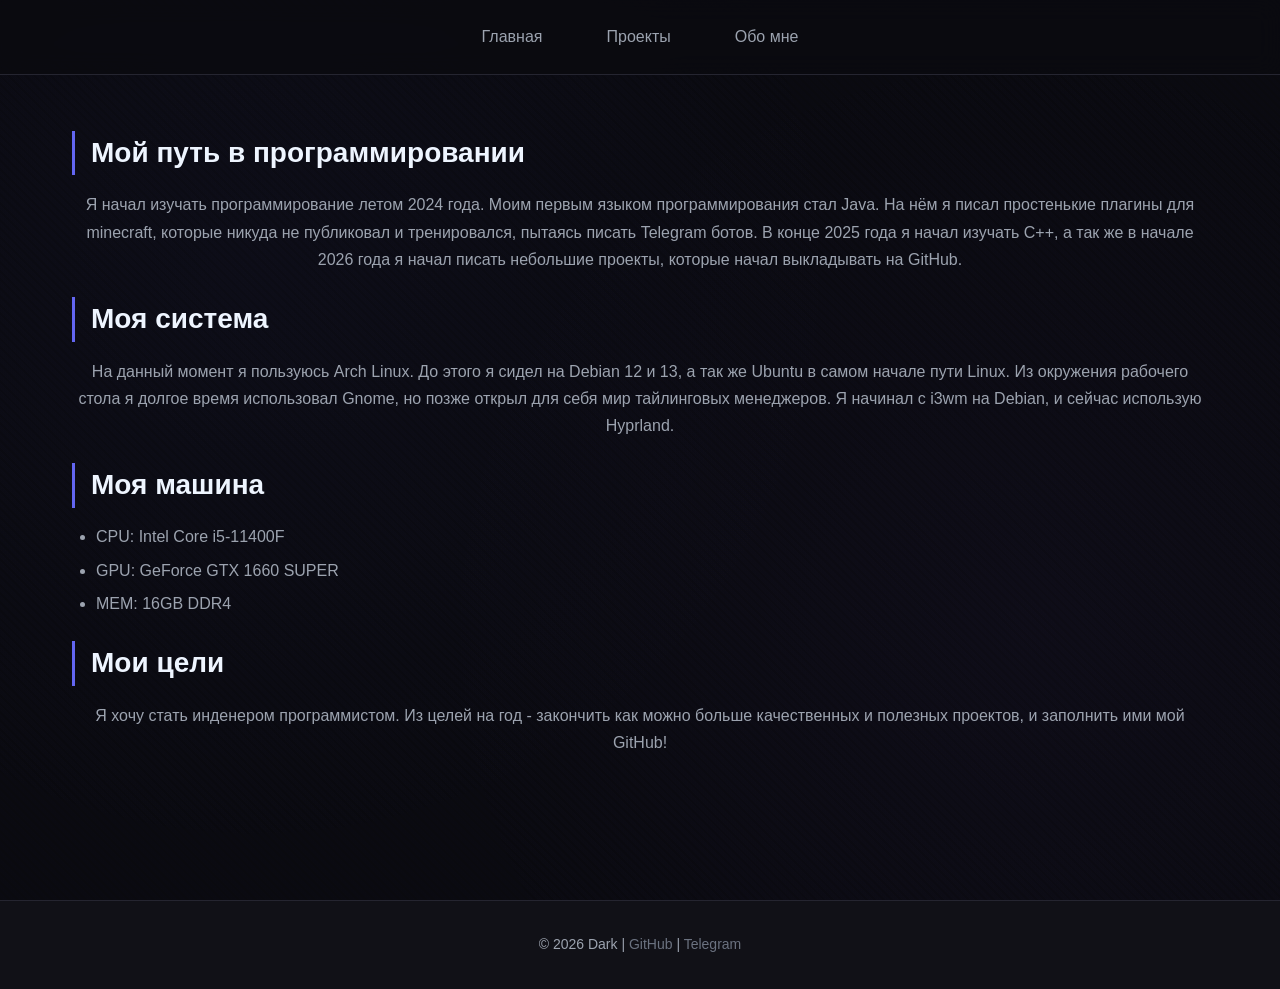
<file: about/index.html>
<!DOCTYPE html>
<html lang="ru">
<head>
  <meta charset="UTF-8">
  <meta name="viewport" content="width=device-width, initial-scale=1.0">
  <title>Dark – Portfolio</title>
  <link rel="stylesheet" href="/style.css">
</head>
<body>
  <header>
    <nav>
      <a href="/">Главная</a>
      <a href="/">Проекты</a>
      <a href="/about/">Обо мне</a>
    </nav>
  </header>

  <main>
    <section>
        <h2>Мой путь в программировании</h2>
        <p>
            Я начал изучать программирование летом 2024 года. Моим первым языком программирования стал Java.
            На нём я писал простенькие плагины для minecraft, которые никуда не публиковал и тренировался, пытаясь писать Telegram ботов.
            В конце 2025 года я начал изучать C++, а так же в начале 2026 года я начал писать небольшие проекты, которые начал выкладывать на GitHub.
        </p>
        <h2>Моя система</h2>
        <p>
            На данный момент я пользуюсь Arch Linux. До этого я сидел на Debian 12 и 13, а так же Ubuntu в самом начале пути Linux.
            Из окружения рабочего стола я долгое время использовал Gnome, но позже открыл для себя мир тайлинговых менеджеров.
            Я начинал с i3wm на Debian, и сейчас использую Hyprland.
        </p>
        <h2>Моя машина</h2>
        <ul>
            <li>CPU: Intel Core i5-11400F</li>
            <li>GPU: GeForce GTX 1660 SUPER</li>
            <li>MEM: 16GB DDR4</li>
        </ul>
        <h2>Мои цели</h2>
        <p>
            Я хочу стать инденером программистом. Из целей на год - закончить как можно больше качественных и полезных проектов, и заполнить ими мой GitHub!
        </p>

    </section>
  </main>

  <footer>
    <p>
        © 2026 Dark |
        <a href="https://github.com/DarkRouteS22" target="_blank">GitHub</a> |
        <a href="https://t.me/dark_22dev" target="_blank">Telegram</a>
    
    </p>
  </footer>
</body>

</html>
</file>
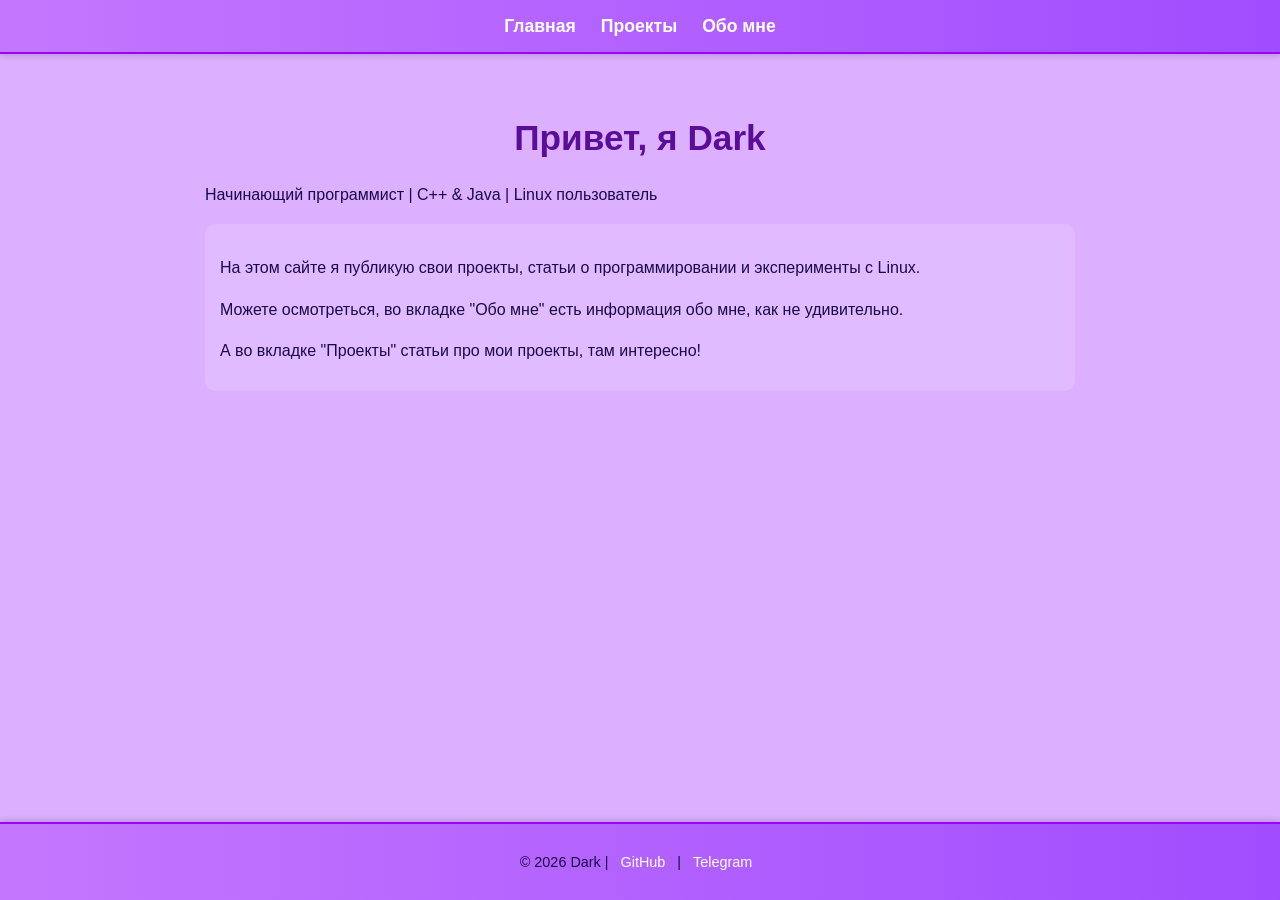
<file: home/index.html>
<!DOCTYPE html>
<html lang="ru">
<head>
  <meta charset="UTF-8">
  <meta name="viewport" content="width=device-width, initial-scale=1.0">
  <title>Dark – Portfolio</title>
  <link rel="stylesheet" href="style.css">
</head>
<body>
  <header>
    <nav>
      <a href="/home">Главная</a>
      <a href="/home">Проекты</a>
      <a href="/home/about">Обо мне</a>
    </nav>
  </header>

  <main>
    <h1>Привет, я Dark</h1>
    <p>Начинающий программист | C++ & Java | Linux пользователь</p>
    <section id="intro">
      <p>На этом сайте я публикую свои проекты, статьи о программировании и эксперименты с Linux.</p>
      <p>Можете осмотреться, во вкладке "Обо мне" есть информация обо мне, как не удивительно.</p>
      <p>А во вкладке "Проекты" статьи про мои проекты, там интересно!</p>
    </section>
  </main>

  <footer>
    <p>
        © 2026 Dark |
        <a href="https://github.com/DarkRouteS22" target="_blank">GitHub</a> |
        <a href="https://t.me/dark_22dev" target="_blank">Telegram</a>
    
    </p>
  </footer>
</body>

</html>
</file>
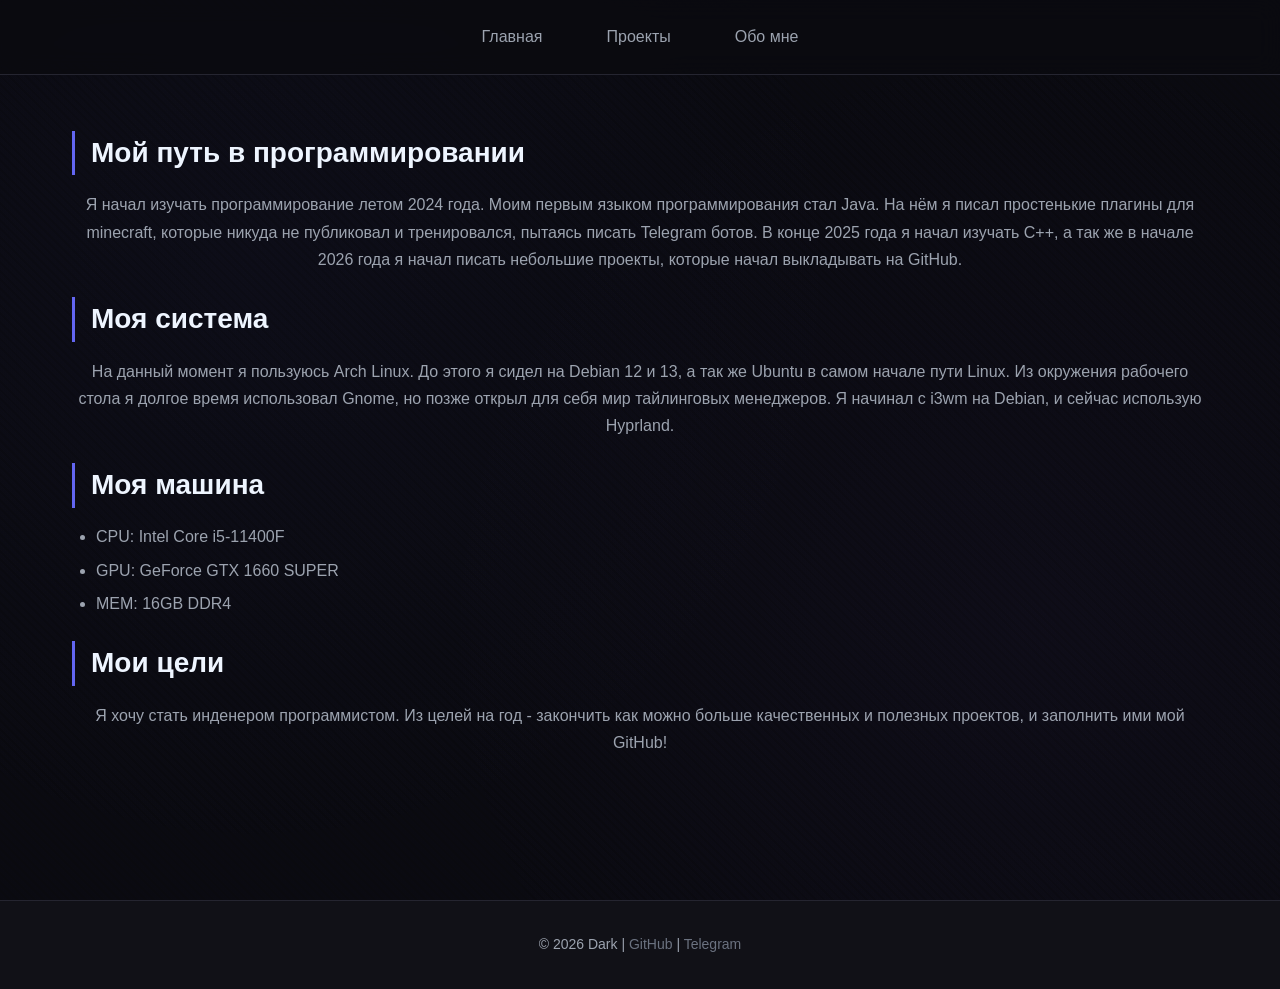
<file: home/about/index.html>
<!DOCTYPE html>
<html lang="ru">
<head>
  <meta charset="UTF-8">
  <meta name="viewport" content="width=device-width, initial-scale=1.0">
  <title>Dark – Portfolio</title>
  <link rel="stylesheet" href="/style.css">
</head>
<body>
  <header>
    <nav>
      <a href="/home">Главная</a>
      <a href="/home">Проекты</a>
      <a href="/home/about">Обо мне</a>
    </nav>
  </header>

  <main>
    <section>
        <h2>Мой путь в программировании</h2>
        <p>
            Я начал изучать программирование летом 2024 года. Моим первым языком программирования стал Java.
            На нём я писал простенькие плагины для minecraft, которые никуда не публиковал и тренировался, пытаясь писать Telegram ботов.
            В конце 2025 года я начал изучать C++, а так же в начале 2026 года я начал писать небольшие проекты, которые начал выкладывать на GitHub.
        </p>
        <h2>Моя система</h2>
        <p>
            На данный момент я пользуюсь Arch Linux. До этого я сидел на Debian 12 и 13, а так же Ubuntu в самом начале пути Linux.
            Из окружения рабочего стола я долгое время использовал Gnome, но позже открыл для себя мир тайлинговых менеджеров.
            Я начинал с i3wm на Debian, и сейчас использую Hyprland.
        </p>
        <h2>Моя машина</h2>
        <ul>
            <li>CPU: Intel Core i5-11400F</li>
            <li>GPU: GeForce GTX 1660 SUPER</li>
            <li>MEM: 16GB DDR4</li>
        </ul>
        <h2>Мои цели</h2>
        <p>
            Я хочу стать инденером программистом. Из целей на год - закончить как можно больше качественных и полезных проектов, и заполнить ими мой GitHub!
        </p>

    </section>
  </main>

  <footer>
    <p>
        © 2026 Dark |
        <a href="https://github.com/DarkRouteS22" target="_blank">GitHub</a> |
        <a href="https://t.me/dark_22dev" target="_blank">Telegram</a>
    
    </p>
  </footer>
</body>

</html>
</file>
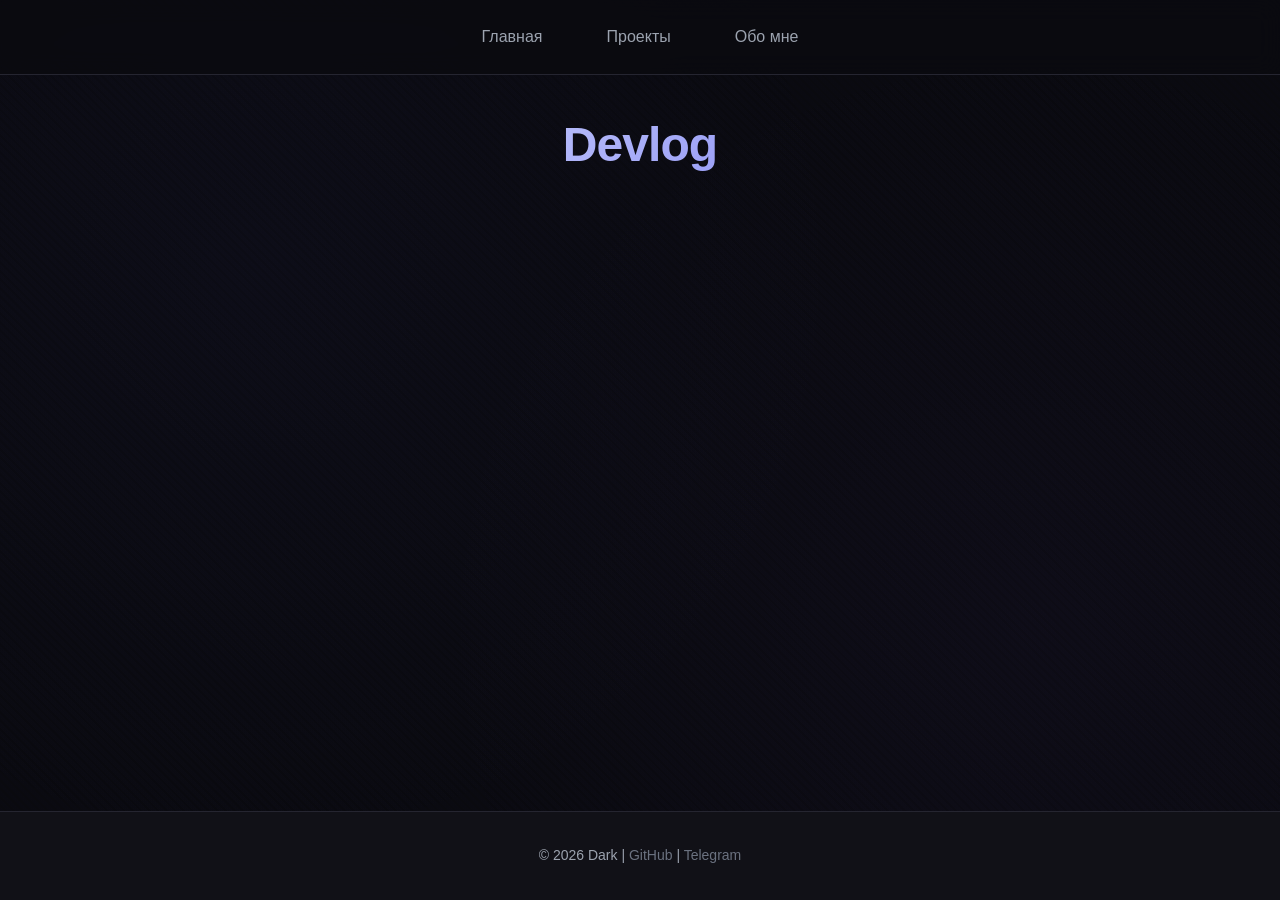
<file: devlog.html>
<!DOCTYPE html>
<html lang="ru">
<head>
  <meta charset="UTF-8">
  <title>Devlog</title>
  <link rel="icon" type="image/png" href="icon.png">
  <link rel="stylesheet" href="style.css">
</head>

<body>

<header>
  <nav>
    <a href="index.html">Главная</a>
    <a href="projects.html">Проекты</a>
    <a href="about.html">Обо мне</a>
  </nav>
</header>

<main>

<h1>Devlog</h1>

<section id="devlog-container"></section>

</main>

<footer>
  <p>
    © 2026 Dark |
    <a href="https://github.com/DarkRouteS22">GitHub</a> |
    <a href="https://t.me/dark_22dev">Telegram</a>
  </p>
</footer>

<script>

fetch("https://raw.githubusercontent.com/DarkRouteS22/DarkRouteS22.github.io/content/devlog.json")
  .then(response => response.json())
  .then(logs => {

    const container = document.getElementById("devlog-container");

    logs.forEach(log => {

      const entry = document.createElement("div");
      entry.className = "log";

      entry.innerHTML = `
        <div class="log-date">${log.date}</div>
        <h2>${log.title}</h2>
        <p>${log.text}</p>
      `;

      container.appendChild(entry);

    });

  });

</script>

</body>
</html>
</file>
<file: style.css>
/* style.css - Modern Dark Theme Portfolio */

:root {
  /* Цветовая схема */
  --bg-primary: #0a0a0f;
  --bg-secondary: #111117;
  --bg-card: #15151f;
  --bg-hover: #1e1e2a;
  
  --text-primary: #eef5ff;
  --text-secondary: #9ca3af;
  --text-muted: #6b7280;
  
  --accent: #6366f1;
  --accent-glow: rgba(99, 102, 241, 0.2);
  --accent-hover: #818cf8;
  --accent-dark: #4f46e5;
  
  --border: #252530;
  --border-light: #2a2a35;
  
  --success: #10b981;
  --warning: #f59e0b;
  --error: #ef4444;
  
  --font-mono: 'JetBrains Mono', 'Fira Code', 'Courier New', monospace;
  --font-sans: 'Inter', -apple-system, BlinkMacSystemFont, 'Segoe UI', sans-serif;
  
  --shadow-sm: 0 1px 2px rgba(0, 0, 0, 0.3);
  --shadow-md: 0 4px 6px -1px rgba(0, 0, 0, 0.4);
  --shadow-lg: 0 10px 15px -3px rgba(0, 0, 0, 0.5);
  --shadow-glow: 0 0 20px rgba(99, 102, 241, 0.15);
}

/* Сброс стилей и базовая настройка */
* {
  margin: 0;
  padding: 0;
  box-sizing: border-box;
}

body {
  font-family: var(--font-sans);
  background-color: var(--bg-primary);
  color: var(--text-primary);
  line-height: 1.6;
  min-height: 100vh;
  display: flex;
  flex-direction: column;
}

/* Градиентный фон */
body::before {
  content: '';
  position: fixed;
  top: 0;
  left: 0;
  width: 100%;
  height: 100%;
  background: 
    radial-gradient(circle at 20% 30%, rgba(99, 102, 241, 0.03) 0%, transparent 50%),
    radial-gradient(circle at 80% 70%, rgba(139, 92, 246, 0.03) 0%, transparent 50%),
    repeating-linear-gradient(45deg, transparent, transparent 2px, rgba(99, 102, 241, 0.01) 2px, rgba(99, 102, 241, 0.01) 6px);
  pointer-events: none;
  z-index: -1;
}

/* Шапка */
header {
  position: sticky;
  top: 0;
  backdrop-filter: blur(12px);
  background: rgba(10, 10, 15, 0.8);
  border-bottom: 1px solid var(--border);
  z-index: 100;
  padding: 1rem 2rem;
}

nav {
  max-width: 1200px;
  margin: 0 auto;
  display: flex;
  gap: 2rem;
  justify-content: center;
  flex-wrap: wrap;
}

nav a {
  color: var(--text-secondary);
  text-decoration: none;
  font-weight: 500;
  transition: all 0.2s ease;
  padding: 0.5rem 1rem;
  border-radius: 8px;
  position: relative;
}

nav a::after {
  content: '';
  position: absolute;
  bottom: 0;
  left: 50%;
  width: 0;
  height: 2px;
  background: var(--accent);
  transition: all 0.2s ease;
  transform: translateX(-50%);
}

nav a:hover::after {
  width: 70%;
}

nav a:hover {
  color: var(--accent);
  background: var(--accent-glow);
}

/* Основной контент */
main {
  flex: 1;
  max-width: 1200px;
  margin: 2rem auto;
  padding: 0 2rem;
  width: 100%;
}

/* Заголовки */
h1 {
  font-size: 3rem;
  font-weight: 700;
  background: linear-gradient(135deg, var(--text-primary) 0%, var(--accent) 100%);
  -webkit-background-clip: text;
  background-clip: text;
  color: transparent;
  margin-bottom: 1rem;
  letter-spacing: -0.02em;
  text-align: center;
}

h2 {
  font-size: 1.75rem;
  font-weight: 600;
  margin: 1.5rem 0 1rem 0;
  color: var(--text-primary);
  border-left: 3px solid var(--accent);
  padding-left: 1rem;
}

h3 {
  font-size: 1.25rem;
  font-weight: 600;
  margin: 1rem 0 0.5rem 0;
  color: var(--text-secondary);
}

/* Параграфы и текст */
p {
  color: var(--text-secondary);
  text-align: center;
  margin-bottom: 1rem;
  line-height: 1.7;
}

/* Секции */
section {
  margin-bottom: 3rem;
}

/* Плитки на главной */
.tiles {
  display: grid;
  grid-template-columns: repeat(auto-fit, minmax(280px, 1fr));
  gap: 1.5rem;
  margin: 2rem 0;
}

.tile {
  background: var(--bg-card);
  border: 1px solid var(--border);
  border-radius: 16px;
  padding: 1.75rem;
  transition: all 0.3s ease;
  text-decoration: none;
  display: block;
  cursor: pointer;
  position: relative;
  overflow: hidden;
}

.tile::before {
  content: '';
  position: absolute;
  top: 0;
  left: 0;
  width: 100%;
  height: 4px;
  background: linear-gradient(90deg, var(--accent), transparent);
  transform: scaleX(0);
  transition: transform 0.3s ease;
  transform-origin: left;
}

.tile:hover {
  border-color: var(--accent);
  transform: translateY(-4px);
  background: var(--bg-hover);
  box-shadow: var(--shadow-glow);
}

.tile:hover::before {
  transform: scaleX(1);
}

.tile h2 {
  border-left: none;
  padding-left: 0;
  margin-top: 0;
  font-size: 1.5rem;
  color: var(--text-primary);
}

.tile p {
  color: var(--text-muted);
  margin-bottom: 0;
}

/* Стили для проектов */
#projects-container {
  display: grid;
  grid-template-columns: repeat(auto-fill, minmax(320px, 1fr));
  gap: 2rem;
  margin-top: 2rem;
}

.project {
  background: var(--bg-card);
  border: 1px solid var(--border);
  border-radius: 20px;
  padding: 1.5rem;
  transition: all 0.3s cubic-bezier(0.4, 0, 0.2, 1);
  display: flex;
  flex-direction: column;
  position: relative;
  overflow: hidden;
}

.project::before {
  content: '';
  position: absolute;
  top: 0;
  left: 0;
  right: 0;
  height: 2px;
  background: linear-gradient(90deg, var(--accent), var(--accent-hover), var(--accent));
  transform: translateX(-100%);
  transition: transform 0.5s ease;
}

.project:hover {
  border-color: var(--accent);
  transform: translateY(-6px);
  box-shadow: var(--shadow-lg), var(--shadow-glow);
}

.project:hover::before {
  transform: translateX(0);
}

.project h2 {
  font-size: 1.5rem;
  margin: 0 0 1rem 0;
  border-left: none;
  padding-left: 0;
  background: linear-gradient(135deg, var(--text-primary), var(--accent));
  -webkit-background-clip: text;
  background-clip: text;
  color: transparent;
  transition: all 0.3s ease;
}

.project-image {
  width: 100%;
  height: 200px;
  object-fit: cover;
  border-radius: 12px;
  margin-bottom: 1rem;
  border: 1px solid var(--border);
  transition: all 0.3s ease;
}

.project:hover .project-image {
  border-color: var(--accent);
  transform: scale(1.02);
}

.project p {
  flex: 1;
  margin-bottom: 1.5rem;
  color: var(--text-secondary);
  line-height: 1.6;
}

.project a {
  display: inline-flex;
  align-items: center;
  gap: 0.5rem;
  background: var(--accent);
  color: white;
  text-decoration: none;
  padding: 0.6rem 1.2rem;
  border-radius: 10px;
  font-weight: 500;
  font-size: 0.9rem;
  transition: all 0.2s ease;
  width: fit-content;
  align-self: flex-start;
}

.project a:hover {
  background: var(--accent-hover);
  transform: translateX(4px);
  text-decoration: none;
  box-shadow: 0 4px 12px rgba(99, 102, 241, 0.3);
}

.project a::after {
  content: '→';
  transition: transform 0.2s ease;
}

.project a:hover::after {
  transform: translateX(4px);
}

/* Фигуры (изображения и подписи) */
figure {
  margin: 2rem 0;
  text-align: center;
  background: var(--bg-secondary);
  border-radius: 20px;
  padding: 1rem;
  border: 1px solid var(--border);
  transition: all 0.3s ease;
}

figure:hover {
  border-color: var(--accent);
  box-shadow: var(--shadow-glow);
}

figure img {
  max-width: 100%;
  height: auto;
  border-radius: 12px;
  box-shadow: var(--shadow-md);
}

figcaption {
  margin-top: 0.75rem;
  font-size: 0.875rem;
  color: var(--text-muted);
  font-family: var(--font-mono);
}

/* Формулы и код */
.f {
  font-family: var(--font-mono);
  background: var(--bg-secondary);
  padding: 0.75rem 1rem;
  border-radius: 12px;
  border-left: 3px solid var(--accent);
  margin: 1rem 0;
  overflow-x: auto;
  font-size: 0.9rem;
  color: var(--text-secondary);
  box-shadow: var(--shadow-sm);
}

/* Ссылки */
a {
  color: var(--accent);
  text-decoration: none;
  transition: all 0.2s ease;
}

a:hover {
  color: var(--accent-hover);
  text-decoration: underline;
}

/* Списки */
ul, ol {
  margin: 1rem 0 1rem 1.5rem;
  color: var(--text-secondary);
}

li {
  margin: 0.5rem 0;
}

/* Подвал */
footer {
  margin-top: 4rem;
  padding: 2rem;
  text-align: center;
  border-top: 1px solid var(--border);
  color: var(--text-muted);
  font-size: 0.875rem;
  background: var(--bg-secondary);
}

footer p {
  margin-bottom: 0;
}

footer a {
  color: var(--text-muted);
  transition: color 0.2s ease;
}

footer a:hover {
  color: var(--accent);
  text-decoration: none;
}

/* Devlog стили */
#devlog-container {
  display: flex;
  flex-direction: column;
  gap: 2rem;
}

.log {
  background: var(--bg-card);
  border: 1px solid var(--border);
  border-radius: 20px;
  padding: 1.75rem;
  transition: all 0.3s ease;
}

.log:hover {
  border-color: var(--accent);
  background: var(--bg-hover);
  transform: translateX(4px);
  box-shadow: var(--shadow-glow);
}

.log-date {
  font-family: var(--font-mono);
  font-size: 0.875rem;
  color: var(--accent);
  margin-bottom: 0.5rem;
  letter-spacing: 0.5px;
  display: inline-block;
  padding: 0.2rem 0.6rem;
  background: var(--accent-glow);
  border-radius: 20px;
}

.log h2 {
  margin: 0.5rem 0 1rem 0;
  border-left: none;
  padding-left: 0;
  font-size: 1.5rem;
}

.log p {
  margin-bottom: 0;
}

/* Кнопки и интерактив */
button, .button {
  background: var(--accent);
  color: white;
  border: none;
  padding: 0.75rem 1.5rem;
  border-radius: 10px;
  font-weight: 500;
  cursor: pointer;
  transition: all 0.2s ease;
  font-family: var(--font-sans);
  font-size: 0.9rem;
}

button:hover, .button:hover {
  background: var(--accent-hover);
  transform: translateY(-2px);
  box-shadow: 0 4px 12px rgba(99, 102, 241, 0.3);
}

button:active {
  transform: translateY(0);
}

/* Стили для страницы "Обо мне" */
.skill-tag {
  display: inline-block;
  background: var(--bg-secondary);
  border: 1px solid var(--border);
  padding: 0.35rem 1rem;
  border-radius: 30px;
  font-size: 0.875rem;
  font-family: var(--font-mono);
  margin: 0.25rem;
  color: var(--text-secondary);
  transition: all 0.2s ease;
  cursor: default;
}

.skill-tag:hover {
  border-color: var(--accent);
  color: var(--accent);
  transform: translateY(-2px);
}

/* Адаптивность */
@media (max-width: 768px) {
  header {
    padding: 0.75rem 1rem;
  }
  
  nav {
    gap: 0.5rem;
  }
  
  nav a {
    padding: 0.4rem 0.75rem;
    font-size: 0.9rem;
  }
  
  main {
    padding: 0 1rem;
    margin: 1rem auto;
  }
  
  h1 {
    font-size: 2rem;
  }
  
  h2 {
    font-size: 1.5rem;
  }
  
  .tiles {
    grid-template-columns: 1fr;
    gap: 1rem;
  }
  
  .tile {
    padding: 1.25rem;
  }
  
  #projects-container {
    grid-template-columns: 1fr;
    gap: 1.5rem;
  }
  
  .project {
    padding: 1.25rem;
  }
  
  .project-image {
    height: 180px;
  }
  
  figure {
    margin: 1rem 0;
  }
  
  .f {
    font-size: 0.8rem;
    padding: 0.5rem;
  }
  
  footer {
    padding: 1.5rem;
    margin-top: 2rem;
  }
}

/* Анимация загрузки */
@keyframes fadeIn {
  from {
    opacity: 0;
    transform: translateY(20px);
  }
  to {
    opacity: 1;
    transform: translateY(0);
  }
}

main > * {
  animation: fadeIn 0.5s ease forwards;
}

@keyframes slideIn {
  from {
    opacity: 0;
    transform: translateX(-20px);
  }
  to {
    opacity: 1;
    transform: translateX(0);
  }
}

.project {
  animation: slideIn 0.4s ease forwards;
}

.project:nth-child(2) {
  animation-delay: 0.1s;
}

.project:nth-child(3) {
  animation-delay: 0.2s;
}

/* Стили для скроллбара (Webkit) */
::-webkit-scrollbar {
  width: 8px;
  height: 8px;
}

::-webkit-scrollbar-track {
  background: var(--bg-secondary);
}

::-webkit-scrollbar-thumb {
  background: var(--border);
  border-radius: 4px;
}

::-webkit-scrollbar-thumb:hover {
  background: var(--accent);
}

/* Подсветка выделения */
::selection {
  background: var(--accent);
  color: white;
}

/* Стили для тегов <pre> и <code> */
pre {
  background: var(--bg-secondary);
  padding: 1rem;
  border-radius: 12px;
  overflow-x: auto;
  font-family: var(--font-mono);
  font-size: 0.875rem;
  border: 1px solid var(--border);
  margin: 1rem 0;
  box-shadow: inset var(--shadow-sm);
}

code {
  font-family: var(--font-mono);
  background: var(--bg-secondary);
  padding: 0.2rem 0.4rem;
  border-radius: 6px;
  font-size: 0.875rem;
  color: var(--accent);
}

/* Стили для hr */
hr {
  border: none;
  height: 1px;
  background: linear-gradient(90deg, transparent, var(--border), transparent);
  margin: 2rem 0;
}

/* Блоки с цитатами */
blockquote {
  border-left: 3px solid var(--accent);
  padding-left: 1rem;
  margin: 1rem 0;
  color: var(--text-secondary);
  font-style: italic;
  background: var(--bg-secondary);
  padding: 1rem;
  border-radius: 12px;
}

/* Стили для пустого состояния */
.empty-state {
  text-align: center;
  padding: 3rem;
  color: var(--text-muted);
  background: var(--bg-card);
  border-radius: 20px;
  border: 1px dashed var(--border);
}

/* Адаптация для очень больших экранов */
@media (min-width: 1600px) {
  main {
    max-width: 1400px;
  }
  
  #projects-container {
    grid-template-columns: repeat(auto-fill, minmax(380px, 1fr));
  }
}
</file>
<file: home/style.css>
body {
  font-family: "Segoe UI", Tahoma, sans-serif;
  max-width: 900px;
  margin: 0 auto;
  padding: 20px;
  background: #dcafff;
  color: #1a0a4a;
  line-height: 1.6;
}

::-webkit-scrollbar {
  width: 12px; /* ширина скроллбара */
}

::-webkit-scrollbar-track {
  background: rgba(255, 255, 255, 0.15); /* трек — полупрозрачный фон */
  border-radius: 6px;
}

::-webkit-scrollbar-thumb {
  background: linear-gradient(180deg, #c477fe, #9d00ff); /* градиент для ползунка */
  border-radius: 6px;
  border: 2px solid rgba(255, 255, 255, 0.15); /* отступ вокруг */
}

::-webkit-scrollbar-thumb:hover {
  background: linear-gradient(180deg, #ffeb00, #ff6fff); /* эффект наведения */
}

/* ==== Для Firefox ==== */
* {
  scrollbar-width: thin;
  scrollbar-color: #c477fe rgba(255,255,255,0.15);
}

header {
  position: fixed;
  top: 0;
  left: 0;
  width: 100%;
  background: linear-gradient(90deg, #c477fe, #a14cff);
  border-bottom: 2px solid #9d00ff;
  padding: 12px 0;
  z-index: 1000;
  box-shadow: 0 2px 6px rgba(0,0,0,0.15);
}

header nav {
  display: flex;
  justify-content: center;
  gap: 25px;
  font-weight: 600;
  font-size: 1.1em;
}

header nav a {
  color: #fff;
  text-decoration: none;
  transition: color 0.2s, transform 0.2s;
}

header nav a:hover {
  color: #ffeb00;
  transform: scale(1.05);
}

main {
  margin-top: 90px;
  margin-bottom: 60px;
  padding: 0 15px;
}

h1 {
  margin-top: 0;
  margin-bottom: 15px;
  font-size: 2.2em;
  text-align: center;
  color: #5a0d99;
}

h2 {
  font-size: 1.6em;
  color: #5a0d99;
  margin-top: 25px;
  margin-bottom: 15px;
  border-bottom: 2px solid #9d00ff;
  padding-bottom: 5px;
}

section {
  margin-bottom: 115px;
  padding: 15px;
  background-color: rgba(255,255,255,0.15);
  border-radius: 10px;
  backdrop-filter: blur(4px);
}

section p {
  margin-bottom: 12px;
}

a {
  color: #9d00ff;
  text-decoration: underline;
  transition: color 0.2s;
}

a:hover {
  color: #0026ff;
}

footer {
  position: fixed;
  bottom: 0;
  left: 0;
  width: 100%;
  background: linear-gradient(90deg, #c477fe, #a14cff);
  border-top: 2px solid #9d00ff;
  text-align: center;
  padding: 12px 0;
  font-size: 0.9em;
  z-index: 1000;
  box-shadow: 0 -2px 6px rgba(0,0,0,0.15);
}

footer a {
  color: #fff;
  text-decoration: none;
  margin: 0 8px;
}

footer a:hover {
  color: #ffeb00;
}
</file>
